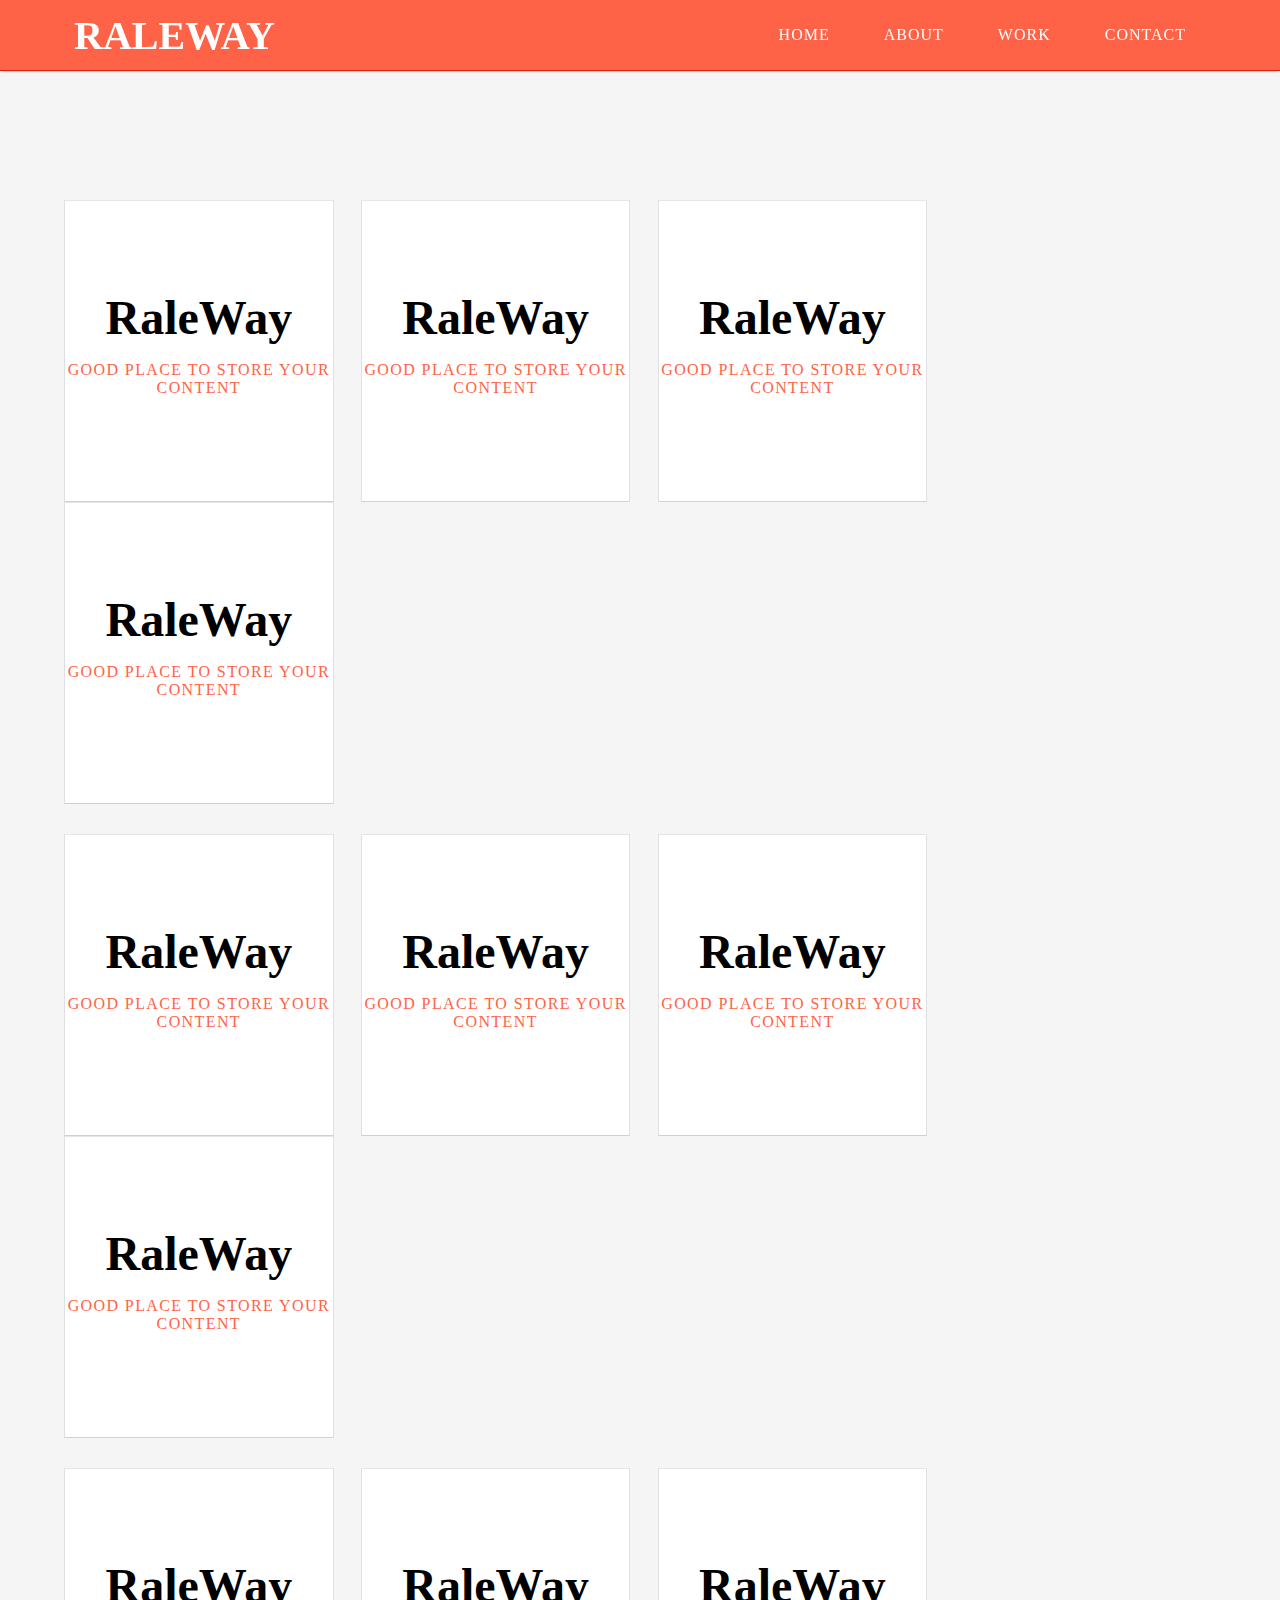
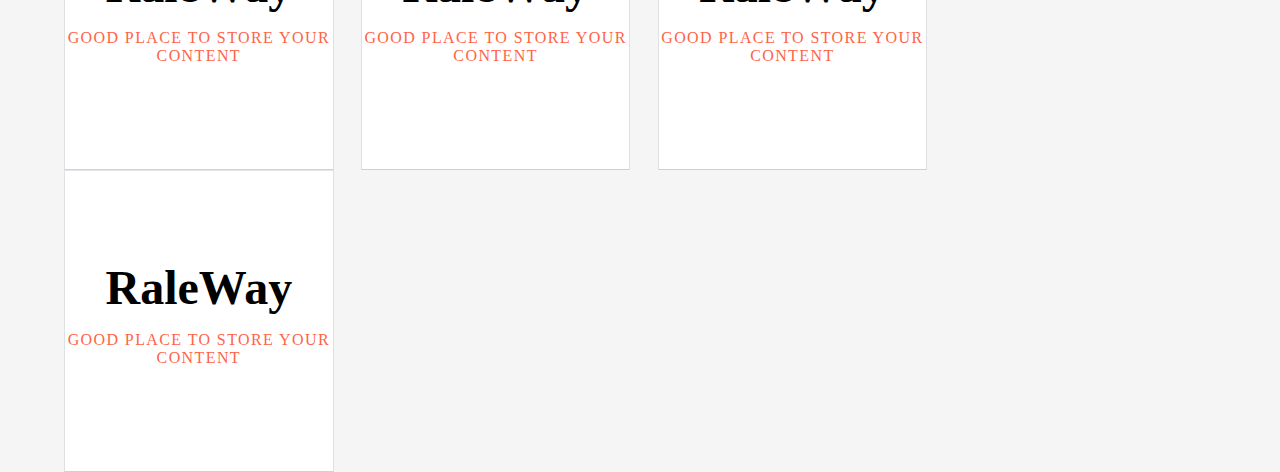
<file: index.html>
<!DOCTYPE html>
<html lang="en"></html>
<head>
  <meta charset="UTF-8"/>
  <meta name="viewport" content="width=device-width, user-scalable=no, initial-scale=1.0, maximum-scale=1.0, minimum-scale=1.0"/>
  <title>Project</title>
  <link rel="stylesheet" href="css/styles.css"/>
</head>
<body>
  <header class="header">
    <nav class="nav-bar clearfix">
      <div class="container">
        <div class="logo"><span>RaleWay</span></div>
        <ul>
          <li><a href="#">Home</a></li>
          <li><a href="#">About</a></li>
          <li><a href="#">Work</a></li>
          <li><a href="#">Contact</a></li>
        </ul>
      </div>
    </nav>
  </header>
  <div class="header-content container">
    <div class="row">
      <div class="card">
        <div class="card-content"> 
          <h2>RaleWay</h2>
          <p>Good place to store your content</p>
        </div>
      </div>
      <div class="card">
        <div class="card-content"> 
          <h2>RaleWay</h2>
          <p>Good place to store your content</p>
        </div>
      </div>
      <div class="card">
        <div class="card-content"> 
          <h2>RaleWay</h2>
          <p>Good place to store your content</p>
        </div>
      </div>
      <div class="card">
        <div class="card-content"> 
          <h2>RaleWay</h2>
          <p>Good place to store your content</p>
        </div>
      </div>
    </div>
    <div class="row">
      <div class="card">
        <div class="card-content"> 
          <h2>RaleWay</h2>
          <p>Good place to store your content</p>
        </div>
      </div>
      <div class="card">
        <div class="card-content"> 
          <h2>RaleWay</h2>
          <p>Good place to store your content</p>
        </div>
      </div>
      <div class="card">
        <div class="card-content"> 
          <h2>RaleWay</h2>
          <p>Good place to store your content</p>
        </div>
      </div>
      <div class="card">
        <div class="card-content"> 
          <h2>RaleWay</h2>
          <p>Good place to store your content</p>
        </div>
      </div>
    </div>
    <div class="row">
      <div class="card">
        <div class="card-content"> 
          <h2>RaleWay</h2>
          <p>Good place to store your content</p>
        </div>
      </div>
      <div class="card">
        <div class="card-content"> 
          <h2>RaleWay</h2>
          <p>Good place to store your content</p>
        </div>
      </div>
      <div class="card">
        <div class="card-content"> 
          <h2>RaleWay</h2>
          <p>Good place to store your content</p>
        </div>
      </div>
      <div class="card">
        <div class="card-content"> 
          <h2>RaleWay</h2>
          <p>Good place to store your content</p>
        </div>
      </div>
    </div>
  </div>
  <footer> </footer>
  <script src="//code.jquery.com/jquery-1.11.3.min.js"></script>
  <script src="js/app.js"></script>
</body>
</file>
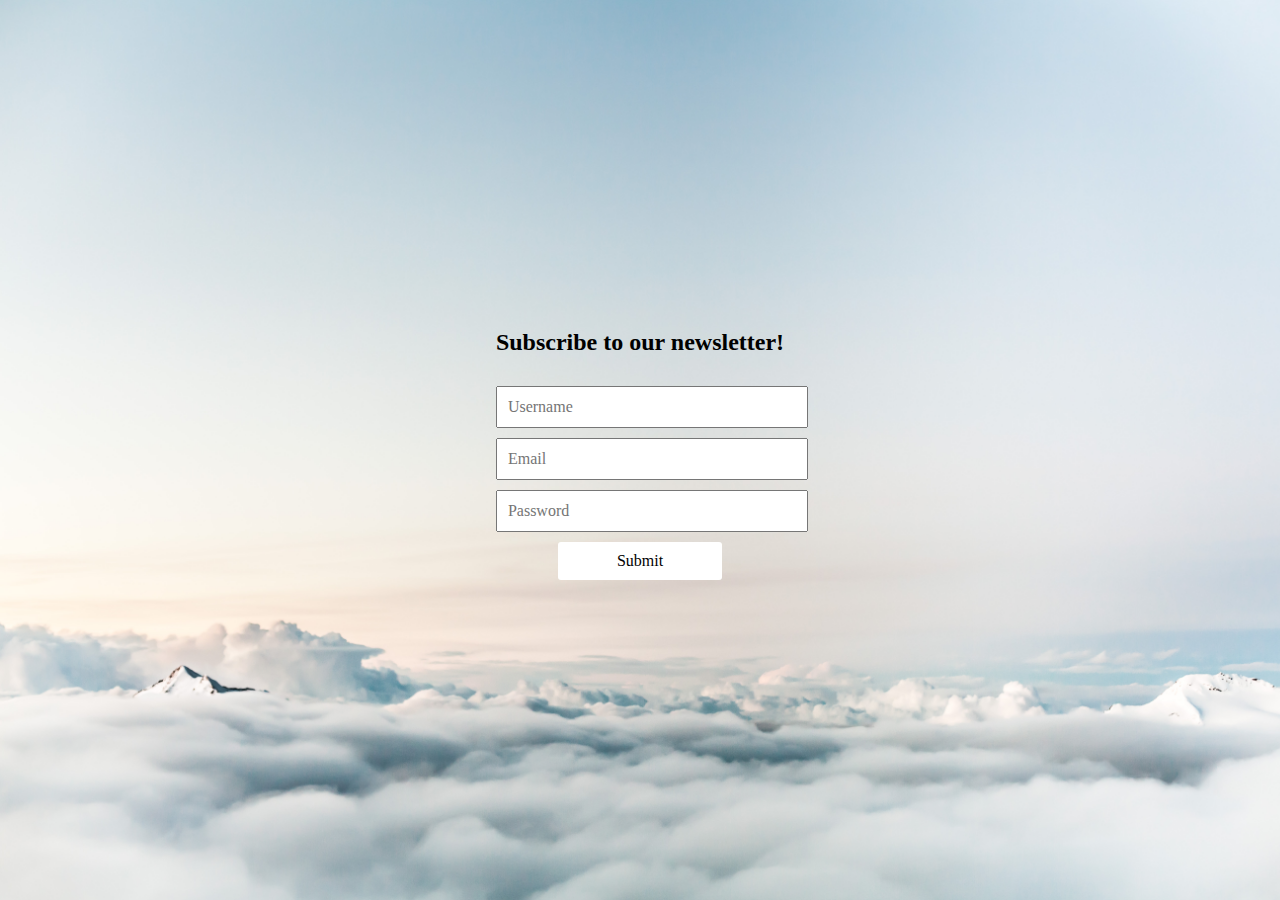
<file: log.html>
<!DOCTYPE html>
<html lang="en"></html>
<head>
  <meta charset="UTF-8"/>
  <meta name="viewport" content="width=device-width, user-scalable=no, initial-scale=1.0, maximum-scale=1.0, minimum-scale=1.0"/>
  <title>Project</title>
  <link rel="stylesheet" href="css/styles.css"/>
</head>
<body>
  <div class="log-in">
    <div class="container">
      <h2>Subscribe to our newsletter!</h2>
      <form action="#" method="post">
        <textfield>
          <input type="text" id="user-name" name="user-name" placeholder="Username"/>
          <input type="mail" id="email-name" name="email-name" placeholder="Email"/>
        </textfield>
        <textfield>
          <input type="password" id="password-name" name="password-name" placeholder="Password"/>
          <input type="submit" id="submit" name="submit"/>
        </textfield>
      </form>
    </div>
  </div>
  <footer></footer>
  <script src="//code.jquery.com/jquery-1.11.3.min.js"></script>
  <script src="js/app.js"></script>
</body>
</file>
<file: css/styles.css>
/*! normalize.css v3.0.2 | MIT License | git.io/normalize */
/**
 * 1. Set default font family to sans-serif.
 * 2. Prevent iOS text size adjust after orientation change, without disabling
 *    user zoom.
 */
html {
  font-family: sans-serif;
  /* 1 */
  -ms-text-size-adjust: 100%;
  /* 2 */
  -webkit-text-size-adjust: 100%;
  /* 2 */ }

/**
 * Remove default margin.
 */
body {
  margin: 0; }

/* HTML5 display definitions
   ========================================================================== */
/**
 * Correct `block` display not defined for any HTML5 element in IE 8/9.
 * Correct `block` display not defined for `details` or `summary` in IE 10/11
 * and Firefox.
 * Correct `block` display not defined for `main` in IE 11.
 */
article,
aside,
details,
figcaption,
figure,
footer,
header,
hgroup,
main,
menu,
nav,
section,
summary {
  display: block; }

/**
 * 1. Correct `inline-block` display not defined in IE 8/9.
 * 2. Normalize vertical alignment of `progress` in Chrome, Firefox, and Opera.
 */
audio,
canvas,
progress,
video {
  display: inline-block;
  /* 1 */
  vertical-align: baseline;
  /* 2 */ }

/**
 * Prevent modern browsers from displaying `audio` without controls.
 * Remove excess height in iOS 5 devices.
 */
audio:not([controls]) {
  display: none;
  height: 0; }

/**
 * Address `[hidden]` styling not present in IE 8/9/10.
 * Hide the `template` element in IE 8/9/11, Safari, and Firefox < 22.
 */
[hidden],
template {
  display: none; }

/* Links
   ========================================================================== */
/**
 * Remove the gray background color from active links in IE 10.
 */
a {
  background-color: transparent; }

/**
 * Improve readability when focused and also mouse hovered in all browsers.
 */
a:active,
a:hover {
  outline: 0; }

/* Text-level semantics
   ========================================================================== */
/**
 * Address styling not present in IE 8/9/10/11, Safari, and Chrome.
 */
abbr[title] {
  border-bottom: 1px dotted; }

/**
 * Address style set to `bolder` in Firefox 4+, Safari, and Chrome.
 */
b,
strong {
  font-weight: bold; }

/**
 * Address styling not present in Safari and Chrome.
 */
dfn {
  font-style: italic; }

/**
 * Address variable `h1` font-size and margin within `section` and `article`
 * contexts in Firefox 4+, Safari, and Chrome.
 */
h1 {
  font-size: 2em;
  margin: 0.67em 0; }

/**
 * Address styling not present in IE 8/9.
 */
mark {
  background: #ff0;
  color: #000; }

/**
 * Address inconsistent and variable font size in all browsers.
 */
small {
  font-size: 80%; }

/**
 * Prevent `sub` and `sup` affecting `line-height` in all browsers.
 */
sub,
sup {
  font-size: 75%;
  line-height: 0;
  position: relative;
  vertical-align: baseline; }

sup {
  top: -0.5em; }

sub {
  bottom: -0.25em; }

/* Embedded content
   ========================================================================== */
/**
 * Remove border when inside `a` element in IE 8/9/10.
 */
img {
  border: 0; }

/**
 * Correct overflow not hidden in IE 9/10/11.
 */
svg:not(:root) {
  overflow: hidden; }

/* Grouping content
   ========================================================================== */
/**
 * Address margin not present in IE 8/9 and Safari.
 */
figure {
  margin: 1em 40px; }

/**
 * Address differences between Firefox and other browsers.
 */
hr {
  -moz-box-sizing: content-box;
  box-sizing: content-box;
  height: 0; }

/**
 * Contain overflow in all browsers.
 */
pre {
  overflow: auto; }

/**
 * Address odd `em`-unit font size rendering in all browsers.
 */
code,
kbd,
pre,
samp {
  font-family: monospace, monospace;
  font-size: 1em; }

/* Forms
   ========================================================================== */
/**
 * Known limitation: by default, Chrome and Safari on OS X allow very limited
 * styling of `select`, unless a `border` property is set.
 */
/**
 * 1. Correct color not being inherited.
 *    Known issue: affects color of disabled elements.
 * 2. Correct font properties not being inherited.
 * 3. Address margins set differently in Firefox 4+, Safari, and Chrome.
 */
button,
input,
optgroup,
select,
textarea {
  color: inherit;
  /* 1 */
  font: inherit;
  /* 2 */
  margin: 0;
  /* 3 */ }

/**
 * Address `overflow` set to `hidden` in IE 8/9/10/11.
 */
button {
  overflow: visible; }

/**
 * Address inconsistent `text-transform` inheritance for `button` and `select`.
 * All other form control elements do not inherit `text-transform` values.
 * Correct `button` style inheritance in Firefox, IE 8/9/10/11, and Opera.
 * Correct `select` style inheritance in Firefox.
 */
button,
select {
  text-transform: none; }

/**
 * 1. Avoid the WebKit bug in Android 4.0.* where (2) destroys native `audio`
 *    and `video` controls.
 * 2. Correct inability to style clickable `input` types in iOS.
 * 3. Improve usability and consistency of cursor style between image-type
 *    `input` and others.
 */
button,
html input[type="button"],
input[type="reset"],
input[type="submit"] {
  -webkit-appearance: button;
  /* 2 */
  cursor: pointer;
  /* 3 */ }

/**
 * Re-set default cursor for disabled elements.
 */
button[disabled],
html input[disabled] {
  cursor: default; }

/**
 * Remove inner padding and border in Firefox 4+.
 */
button::-moz-focus-inner,
input::-moz-focus-inner {
  border: 0;
  padding: 0; }

/**
 * Address Firefox 4+ setting `line-height` on `input` using `!important` in
 * the UA stylesheet.
 */
input {
  line-height: normal; }

/**
 * It's recommended that you don't attempt to style these elements.
 * Firefox's implementation doesn't respect box-sizing, padding, or width.
 *
 * 1. Address box sizing set to `content-box` in IE 8/9/10.
 * 2. Remove excess padding in IE 8/9/10.
 */
input[type="checkbox"],
input[type="radio"] {
  box-sizing: border-box;
  /* 1 */
  padding: 0;
  /* 2 */ }

/**
 * Fix the cursor style for Chrome's increment/decrement buttons. For certain
 * `font-size` values of the `input`, it causes the cursor style of the
 * decrement button to change from `default` to `text`.
 */
input[type="number"]::-webkit-inner-spin-button,
input[type="number"]::-webkit-outer-spin-button {
  height: auto; }

/**
 * 1. Address `appearance` set to `searchfield` in Safari and Chrome.
 * 2. Address `box-sizing` set to `border-box` in Safari and Chrome
 *    (include `-moz` to future-proof).
 */
input[type="search"] {
  -webkit-appearance: textfield;
  /* 1 */
  -moz-box-sizing: content-box;
  -webkit-box-sizing: content-box;
  /* 2 */
  box-sizing: content-box; }

/**
 * Remove inner padding and search cancel button in Safari and Chrome on OS X.
 * Safari (but not Chrome) clips the cancel button when the search input has
 * padding (and `textfield` appearance).
 */
input[type="search"]::-webkit-search-cancel-button,
input[type="search"]::-webkit-search-decoration {
  -webkit-appearance: none; }

/**
 * Define consistent border, margin, and padding.
 */
fieldset {
  border: 1px solid #c0c0c0;
  margin: 0 2px;
  padding: 0.35em 0.625em 0.75em; }

/**
 * 1. Correct `color` not being inherited in IE 8/9/10/11.
 * 2. Remove padding so people aren't caught out if they zero out fieldsets.
 */
legend {
  border: 0;
  /* 1 */
  padding: 0;
  /* 2 */ }

/**
 * Remove default vertical scrollbar in IE 8/9/10/11.
 */
textarea {
  overflow: auto; }

/**
 * Don't inherit the `font-weight` (applied by a rule above).
 * NOTE: the default cannot safely be changed in Chrome and Safari on OS X.
 */
optgroup {
  font-weight: bold; }

/* Tables
   ========================================================================== */
/**
 * Remove most spacing between table cells.
 */
table {
  border-collapse: collapse;
  border-spacing: 0; }

td,
th {
  padding: 0; }

@font-face url: http://fonts.googleapis.com/css?family=Raleway:400,700,200';
html {
  box-sizing: border-box; }

*, *::after, *::before {
  box-sizing: inherit; }

.nav-bar {
  background: tomato;
  padding: 10px 0;
  text-align: right;
  width: 100vw;
  position: fixed;
  z-index: 1;
  border: 0;
  border-bottom: 1px solid #d0280a;
  -webkit-box-shadow: 0 2px 2px -2px rgba(0, 0, 0, 0.52); }
  .nav-bar li {
    display: inline-block;
    padding: 0 20px;
    margin-right: 10px; }
  .nav-bar a {
    text-decoration: none;
    color: white;
    text-transform: uppercase;
    letter-spacing: 1px; }
  .nav-bar .logo {
    float: left;
    margin-left: 10px;
    font-size: 2.5em;
    line-height: 0.5;
    font-weight: 700;
    color: white;
    text-transform: uppercase; }

body {
  background: #f5f5f5; }

.header-content {
  height: 100vh;
  position: relative;
  padding-top: 200px; }
  .header-content .card {
    background: #fff;
    border: 1px solid;
    border-color: #e5e6e9 #dfe0e4 #d0d1d5;
    height: 300px;
    float: left;
    display: block;
    margin-right: 2.35765%;
    width: 23.23176%;
    text-align: center;
    display: -webkit-box;
    display: -moz-box;
    display: box;
    display: -webkit-flex;
    display: -moz-flex;
    display: -ms-flexbox;
    display: flex;
    -webkit-box-align: center;
    -moz-box-align: center;
    box-align: center;
    -webkit-align-items: center;
    -moz-align-items: center;
    -ms-align-items: center;
    -o-align-items: center;
    align-items: center;
    -ms-flex-align: center;
    -webkit-box-pack: center;
    -moz-box-pack: center;
    box-pack: center;
    -webkit-justify-content: center;
    -moz-justify-content: center;
    -ms-justify-content: center;
    -o-justify-content: center;
    justify-content: center;
    -ms-flex-pack: center; }
    .header-content .card:last-child {
      margin-right: 0; }
    .header-content .card .card-content {
      -webkit-box-flex: 1;
      -moz-box-flex: 1;
      box-flex: 1;
      -webkit-flex: 1;
      -moz-flex: 1;
      -ms-flex: 1;
      flex: 1; }
      .header-content .card .card-content h2 {
        font-size: 3em;
        margin: 0; }
      .header-content .card .card-content p {
        font-size: 1em;
        letter-spacing: 1.4px;
        text-transform: uppercase;
        color: tomato; }

.log-in {
  background: tomato;
  background-image: url(../img/sky.jpeg);
  background-size: cover;
  background-repeat: no-repeat;
  width: 100vw;
  height: 100vh;
  text-align: center;
  display: -webkit-box;
  display: -moz-box;
  display: box;
  display: -webkit-flex;
  display: -moz-flex;
  display: -ms-flexbox;
  display: flex;
  -webkit-box-align: center;
  -moz-box-align: center;
  box-align: center;
  -webkit-align-items: center;
  -moz-align-items: center;
  -ms-align-items: center;
  -o-align-items: center;
  align-items: center;
  -ms-flex-align: center;
  -webkit-box-pack: center;
  -moz-box-pack: center;
  box-pack: center;
  -webkit-justify-content: center;
  -moz-justify-content: center;
  -ms-justify-content: center;
  -o-justify-content: center;
  justify-content: center;
  -ms-flex-pack: center; }
  .log-in input {
    width: 100%;
    display: block;
    margin: 0 auto 10px;
    padding: 10px 10px; }
  .log-in #submit {
    background: #fff;
    border: none;
    width: 50%;
    border-radius: 3px; }
    .log-in #submit:hover {
      background: lightblue;
      transition: 0.3s ease all; }
  .log-in h2 {
    margin-bottom: 30px; }

.container {
  max-width: 90%;
  margin-left: auto;
  margin-right: auto; }
  .container::after {
    clear: both;
    content: "";
    display: table; }

.row {
  display: block;
  margin-bottom: 30px; }
  .row::after {
    clear: both;
    content: "";
    display: table; }

.clearfix::after {
  clear: both;
  content: "";
  display: table; }

body {
  font-family: Raleway; }

::selection {
  color: black;
  background: tomato; }

/*# sourceMappingURL=styles.css.map */
</file>
